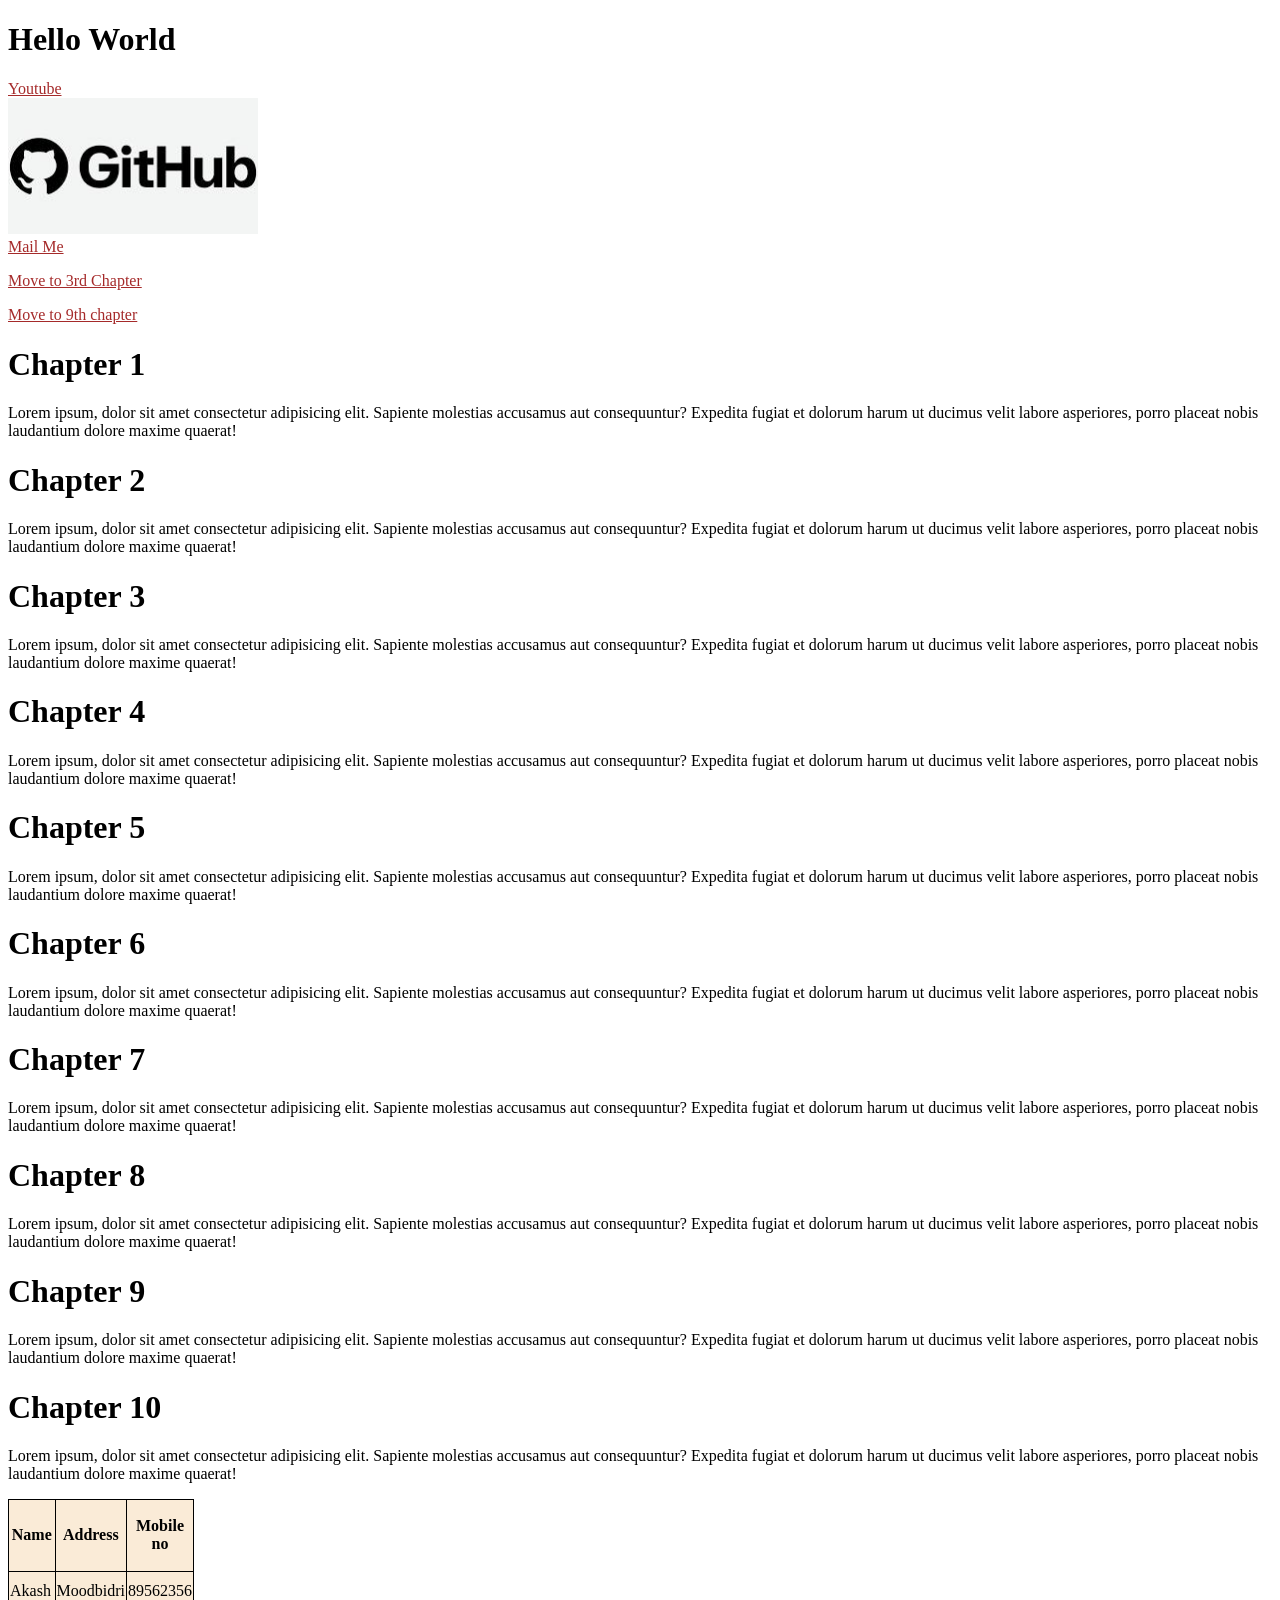
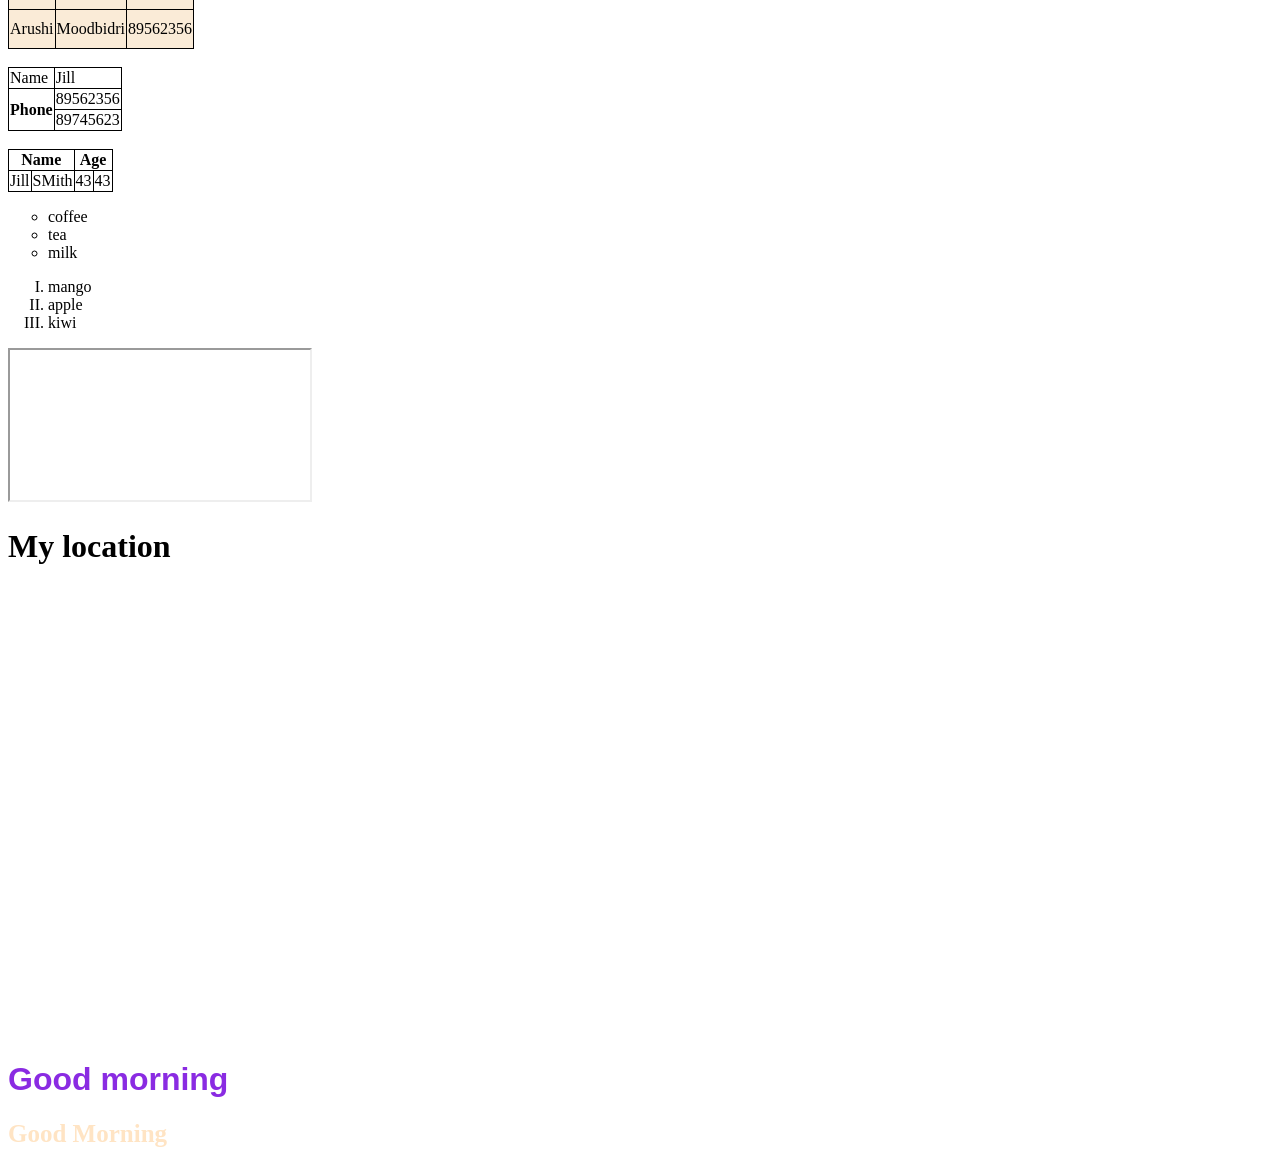
<file: index.html>
<!doctype html>
<html lang="en">
  <head>
    <meta charset="UTF-8" />
    <meta name="viewport" content="width=device-width, initial-scale=1.0" />
    <title>Document</title>
    <link rel="stylesheet" href="style.css">
  </head>
  <body>
<!--Using heading tags-->
<h1>Hello World</h1>
 <!--anchor tag-->
 <a href="https://www.youtube.com/" target="_blank">Youtube </a><br>
 <a href="https://github.com/" target="_blank">
    <img src="assets/github.jpg" alt="Github" width="250px">
 </a><br>
   <a href="mailto:akshatha0817@gmail.com">Mail Me</a>

   <!--using p tag-->
   <p><a href="#c3">Move to 3rd Chapter</a></p>
   <p><a href="#c9">Move to 9th chapter</a></p>
   <h1>Chapter 1</h1>
   <p>Lorem ipsum, dolor sit amet consectetur adipisicing elit. Sapiente molestias accusamus aut consequuntur? Expedita fugiat et dolorum harum ut ducimus velit labore asperiores, porro placeat nobis laudantium dolore maxime quaerat!</p>
   <h1>Chapter 2</h1>
   <p>Lorem ipsum, dolor sit amet consectetur adipisicing elit. Sapiente molestias accusamus aut consequuntur? Expedita fugiat et dolorum harum ut ducimus velit labore asperiores, porro placeat nobis laudantium dolore maxime quaerat!</p>
<h1 id="c3">Chapter 3</h1>
   <p>Lorem ipsum, dolor sit amet consectetur adipisicing elit. Sapiente molestias accusamus aut consequuntur? Expedita fugiat et dolorum harum ut ducimus velit labore asperiores, porro placeat nobis laudantium dolore maxime quaerat!</p>
<h1>Chapter 4</h1>
   <p>Lorem ipsum, dolor sit amet consectetur adipisicing elit. Sapiente molestias accusamus aut consequuntur? Expedita fugiat et dolorum harum ut ducimus velit labore asperiores, porro placeat nobis laudantium dolore maxime quaerat!</p>
<h1>Chapter 5</h1>
   <p>Lorem ipsum, dolor sit amet consectetur adipisicing elit. Sapiente molestias accusamus aut consequuntur? Expedita fugiat et dolorum harum ut ducimus velit labore asperiores, porro placeat nobis laudantium dolore maxime quaerat!</p>
<h1>Chapter 6</h1>
   <p>Lorem ipsum, dolor sit amet consectetur adipisicing elit. Sapiente molestias accusamus aut consequuntur? Expedita fugiat et dolorum harum ut ducimus velit labore asperiores, porro placeat nobis laudantium dolore maxime quaerat!</p>
<h1>Chapter 7</h1>
   <p>Lorem ipsum, dolor sit amet consectetur adipisicing elit. Sapiente molestias accusamus aut consequuntur? Expedita fugiat et dolorum harum ut ducimus velit labore asperiores, porro placeat nobis laudantium dolore maxime quaerat!</p>
<h1>Chapter 8</h1>
   <p>Lorem ipsum, dolor sit amet consectetur adipisicing elit. Sapiente molestias accusamus aut consequuntur? Expedita fugiat et dolorum harum ut ducimus velit labore asperiores, porro placeat nobis laudantium dolore maxime quaerat!</p>
<h1 id="c9">Chapter 9</h1>
   <p>Lorem ipsum, dolor sit amet consectetur adipisicing elit. Sapiente molestias accusamus aut consequuntur? Expedita fugiat et dolorum harum ut ducimus velit labore asperiores, porro placeat nobis laudantium dolore maxime quaerat!</p>
<h1>Chapter 10</h1>
   <p>Lorem ipsum, dolor sit amet consectetur adipisicing elit. Sapiente molestias accusamus aut consequuntur? Expedita fugiat et dolorum harum ut ducimus velit labore asperiores, porro placeat nobis laudantium dolore maxime quaerat!</p>

   <!--table tag-->
   <table style="width:150px; height:150px; background-color: antiquewhite;">
    <tr>
        <th>Name</th>
        <th>Address</th>
        <th>Mobile no</th>
    </tr>
    <tr>
        <td>Akash</td>
        <td>Moodbidri</td>
        <td>89562356</td>
    </tr>
    <tr>
        <td>Arushi</td>
        <td>Moodbidri</td>
        <td>89562356</td>
    </tr>
   </table>
   <br>
   <!--rowspan and colspan-->
   <table>
    <tr>
        <td>Name</td>
        <td>Jill</td>
    </tr>
    <tr>
        <th rowspan="2">Phone</th>
        <td>89562356</td>
    </tr>
    <tr>
        <td>89745623</td>
    </tr>
   </table>
   <br>
   <table>
        <tr>
        <th colspan="2">Name</th>
            <th colspan="2">Age</th>
</tr>
<tr>
    <td>Jill</td>
    <td>SMith</td>
    <td>43</td>
    <td>43</td>
</tr>
    </table>

    <!-- unordered lists:disc square circle none  -->
     <ul type="circle">
        <li>coffee</li>
        <li>tea</li>
        <li>milk</li>
    </ul> 
    <!-- ordered lists:1 A i I  -->
     <ol type="I">
        <li>mango</li>
        <li>apple</li>
        <li>kiwi</li>
    </ol> 
     <!--iframes-->
      <iframe
      src="https://www.youtube.com/embed/oBHik6VyKvE?si=rxHl7b46AE6IoqJD"
    ></iframe>
    <h1>My location</h1>
    <iframe
      src="https://www.google.com/maps/embed?pb=!1m18!1m12!1m3!1d3886.5091714294476!2d74.99315607507812!3d13.06688438725696!2m3!1f0!2f0!3f0!3m2!1i1024!2i768!4f13.1!3m3!1m2!1s0x3ba4aaec8b8e8b7f%3A0x2a0a3346cfd3372f!2sAccelerlab%20Solutions%20Pvt%20Ltd!5e0!3m2!1sen!2sin!4v1793771638393!5m2!1sen!2sin"
      width="600"
      height="450"
      style="border: 0"
      allowfullscreen=""
      loading="lazy"
      referrerpolicy="strict-origin-when-cross-origin"
    ></iframe>

    <h1 class="greeting">Good morning</h1>
    <h1 id="id-example">Good Morning</h1>

    
  </body>
</html>
</file>
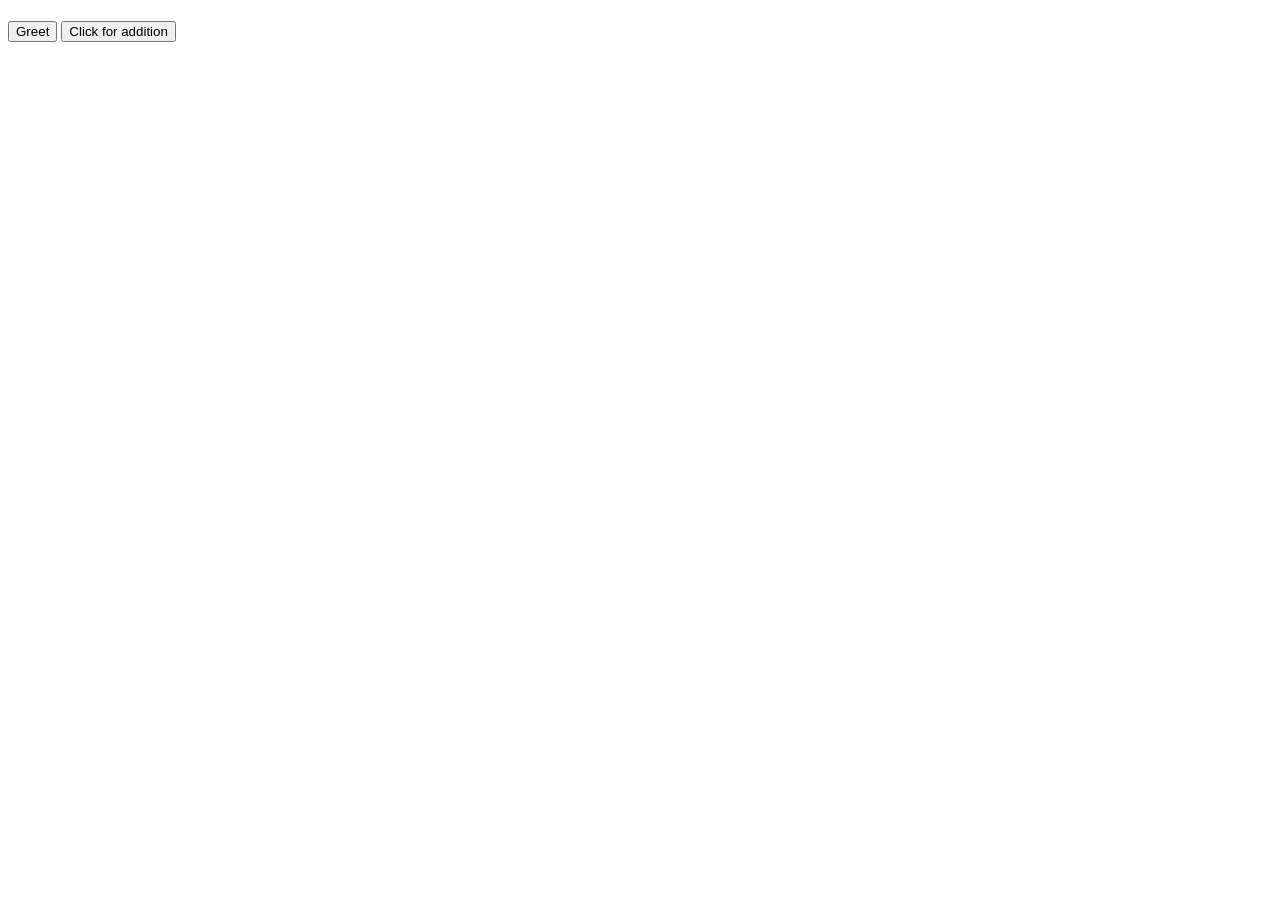
<file: js.html>
<!DOCTYPE html>
<html lang="en">
<head>
    <meta charset="UTF-8">
    <meta name="viewport" content="width=device-width, initial-scale=1.0">
    <title>Document</title>
</head>
<body>
    <h1 id="header"></h1>
    <p id="para"></p>
    <button onclick="greet(`rita`)">Greet</button>
    <button onclick="add(3,5)">Click for addition</button>

    <script>
        // let good="Good";
        // let mrng="Morning";
        // let full=good+" "+mrng;
        // let num1=20;
        // let num2=30;
        // document.getElementById("para").innerHTML=full;
        //  document.getElementById("header").innerHTML=full;
        //  document.getElementById("header").innerHTML=num1+num2;
        function greet(name){
             document.getElementById("header").innerHTML="hello"+" "+name;
        }
        let add=(a,b)=>{
            document.getElementById("header").innerHTML=a+b;
        }
        

    </script>
    <!-- <script src="main.js"></script> -->
</body>
</html>
</file>
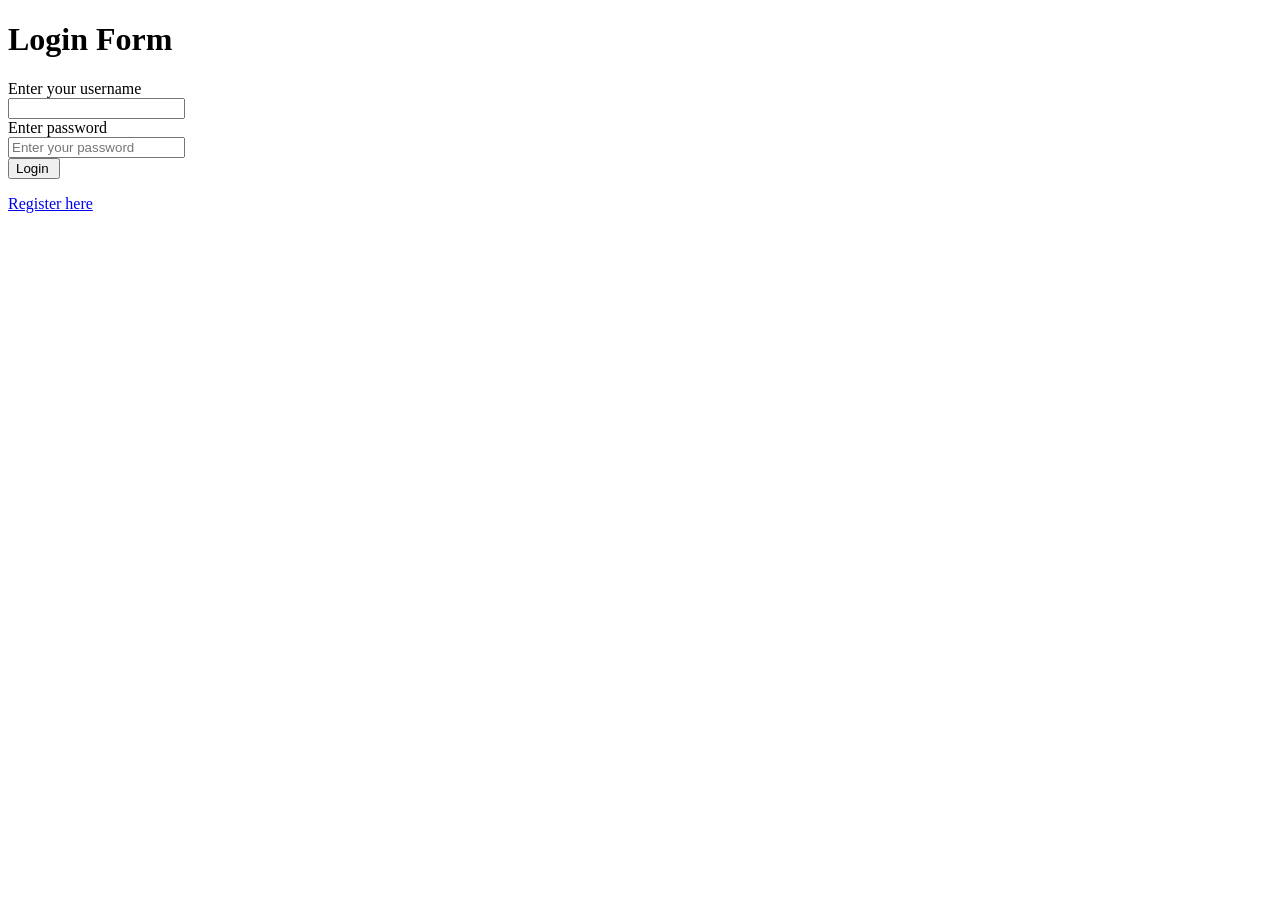
<file: login.html>
<!DOCTYPE html>
<html lang="en">
<head>
    <meta charset="UTF-8">
    <meta name="viewport" content="width=device-width, initial-scale=1.0">
    <title>Document</title>
</head>
<body>
    <form action="welcome.html">
        <h1>Login Form</h1>
        <label>Enter your username</label><br>
        <input ytpe="text" value="" required><br>
        <label>Enter password</label><br>
        <input type="password" value="" placeholder="Enter your password" required><br>
        <input type="submit" value="Login ">
        <a href="register.html"><p>Register here</p></a>
    </form>
    
</body>
</html>
</file>
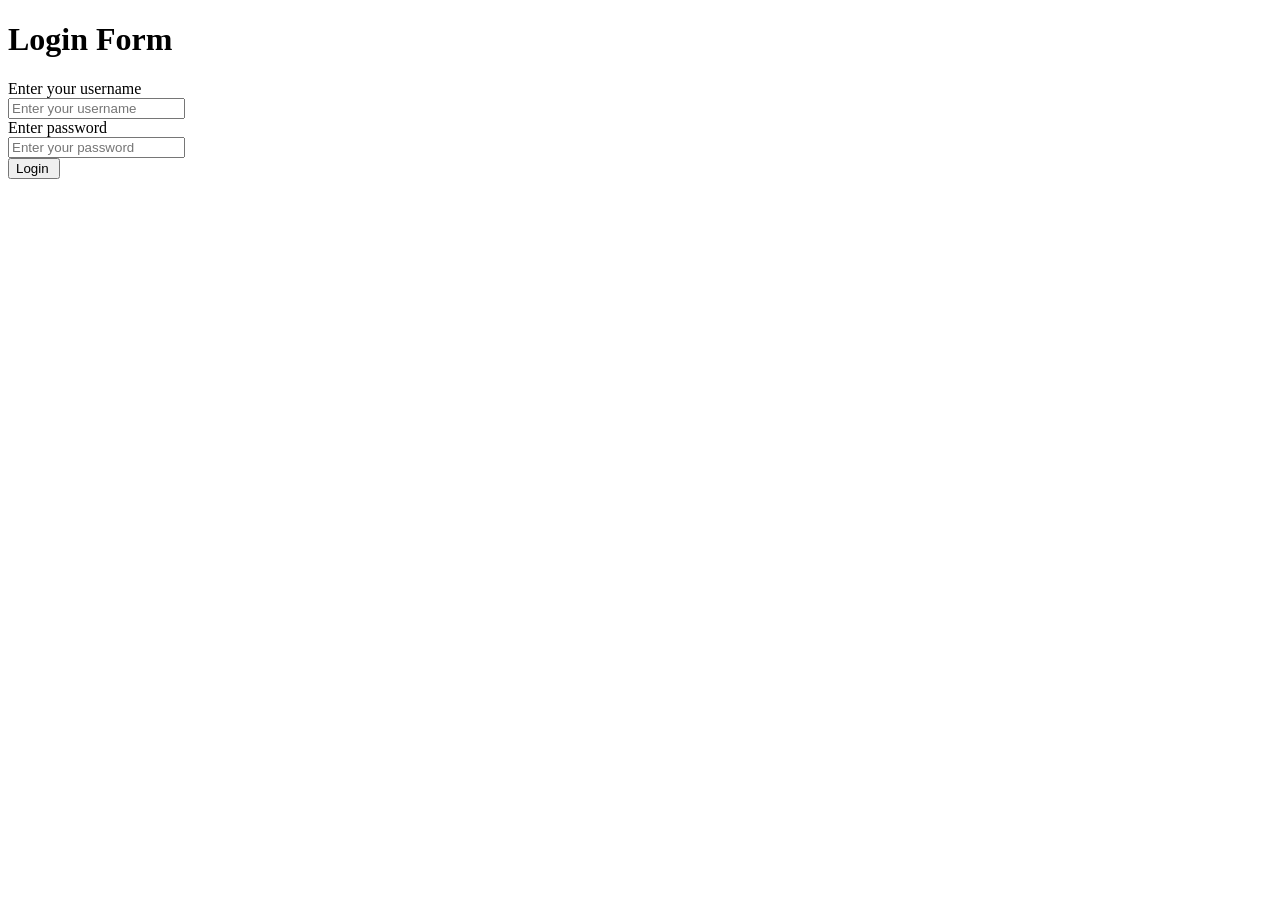
<file: loginform.html>
<!DOCTYPE html>
<html lang="en">
<head>
    <meta charset="UTF-8">
    <meta name="viewport" content="width=device-width, initial-scale=1.0">
    <title>Document</title>
</head>
<body>
     <form onsubmit="login(event)" >
        <h1>Login Form</h1>
        <label>Enter your username</label><br>
        <input type="text" id="username" value="" placeholder="Enter your username" required><br>
        <label>Enter password</label><br>
        <input type="password"  id="password"  value="" placeholder="Enter your password" required><br>
        <input type="submit" value="Login ">
        
    </form>
    <p id="message"></p>
    <script>
        function login(e){
            e.preventDefault();
            let uname=document.getElementById("username").value;
            let password=document.getElementById("password").value;
            if(uname=="akshatha" && password=="aks123"){
                alert("Login successful") 
            }else{
                alert("Login failed")
            }

        }
    </script>
</body>
</html>
</file>
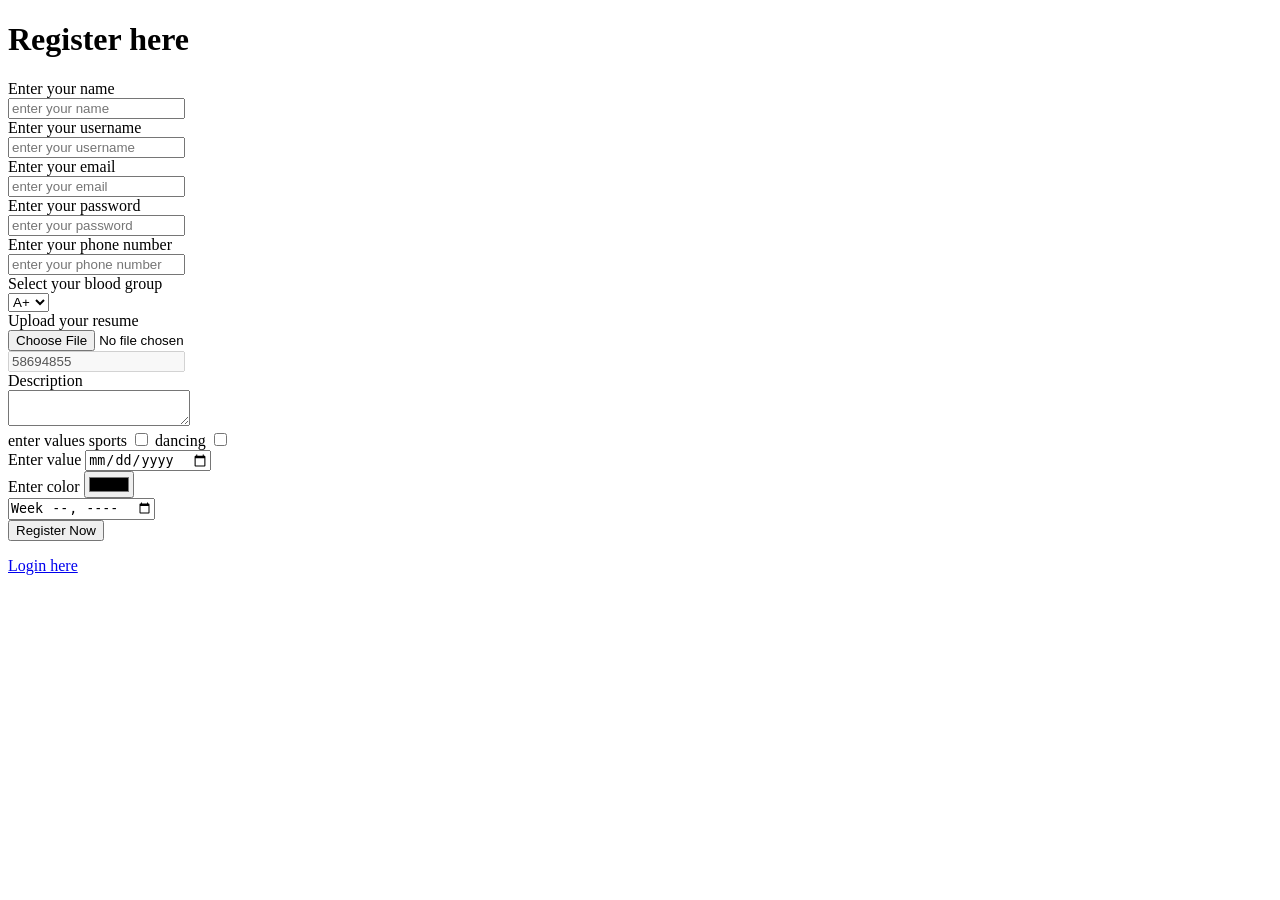
<file: register.html>
<!DOCTYPE html>
<html lang="en">
<head>
    <meta charset="UTF-8">
    <meta name="viewport" content="width=device-width, initial-scale=1.0">
    <title>Document</title>
</head>
<body>
    <form>
        <h1>Register here</h1>
        <label>Enter your name</label><br>
        <input type="text" value="" placeholder="enter your name" required><br>
        <label>Enter your username</label><br>
        <input type="text" value="" placeholder="enter your username" required><br>
        <label>Enter your email</label><br>
        <input type="email" value="" placeholder="enter your email"><br>
        <label>Enter your password</label><br>
        <input type="password" value="" placeholder="enter your password"required><br>
        <label>Enter your phone number</label><br>
        <input type="tel" value="" placeholder="enter your phone number" required><br>
        <label>Select your blood group</label><br>
        <select value="Select your blood group">
            <option>A+</option>
            <option>B+</option>
            <option>O+</option>
        </select>
        <br>
        <label>Upload your resume</label><br>
        <input type="file" value="" required><br>

        <input type="text" value="58694855" required disabled><br>
        <label>Description</label><br>
        <textarea></textarea><br>
        <label>enter values</label>
        <label>sports</label>
        <input type="checkbox" value="">
        <label>dancing</label>
        <input type="checkbox" value=""><br>
        <label>Enter value</label>
        <input type="date" value=""><br>
        <label>Enter color</label>
        <input type="color" value=""><br>
        <input type="week" value=""><br>


        <button type="submit">Register Now</button><br>
        <a href="login.html"><p>Login here</p></a>
    </form>

    
</body>
</html>
</file>
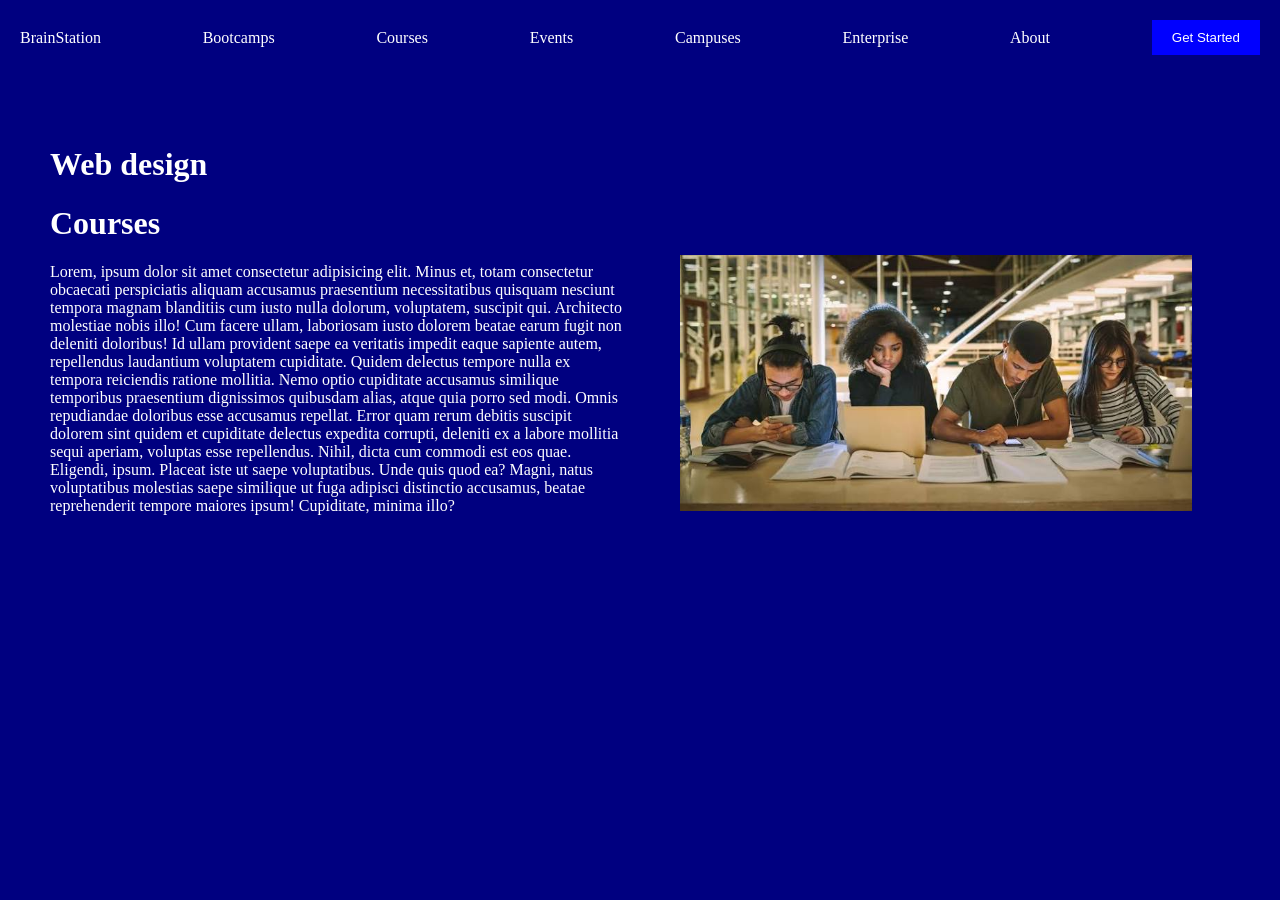
<file: task.html>
<!DOCTYPE html>
<html lang="en">
<head>
    <meta charset="UTF-8">
    <meta name="viewport" content="width=device-width, initial-scale=1.0">
    <title>Document</title>
    <link rel="stylesheet" href="style_task.css">
</head>
<body>
<nav class="links">
    <a href="#">BrainStation</a>
    <a href="#">Bootcamps</a>
    <a href="#">Courses</a>
    <a href="#">Events</a>
    <a href="#">Campuses</a>
    <a href="#">Enterprise</a>
    <a href="#">About</a>
    <button>Get Started</button>
</nav>
<div class="content">
    <h1>Web design</h1>
    <h1>Courses</h1>
    <p>
        Lorem, ipsum dolor sit amet consectetur adipisicing elit. Minus et, totam consectetur obcaecati perspiciatis aliquam accusamus praesentium necessitatibus quisquam nesciunt tempora magnam blanditiis cum iusto nulla dolorum, voluptatem, suscipit qui.
        Architecto molestiae nobis illo! Cum facere ullam, laboriosam iusto dolorem beatae earum fugit non deleniti doloribus! Id ullam provident saepe ea veritatis impedit eaque sapiente autem, repellendus laudantium voluptatem cupiditate.
        Quidem delectus tempore nulla ex tempora reiciendis ratione mollitia. Nemo optio cupiditate accusamus similique temporibus praesentium dignissimos quibusdam alias, atque quia porro sed modi. Omnis repudiandae doloribus esse accusamus repellat.
        Error quam rerum debitis suscipit dolorem sint quidem et cupiditate delectus expedita corrupti, deleniti ex a labore mollitia sequi aperiam, voluptas esse repellendus. Nihil, dicta cum commodi est eos quae.
        Eligendi, ipsum. Placeat iste ut saepe voluptatibus. Unde quis quod ea? Magni, natus voluptatibus molestias saepe similique ut fuga adipisci distinctio accusamus, beatae reprehenderit tempore maiores ipsum! Cupiditate, minima illo?
    </p>
</div>
<div class="image">
    <img src="assets/studying_image.jpeg"/>
</div>

    
</body>
</html>
</file>
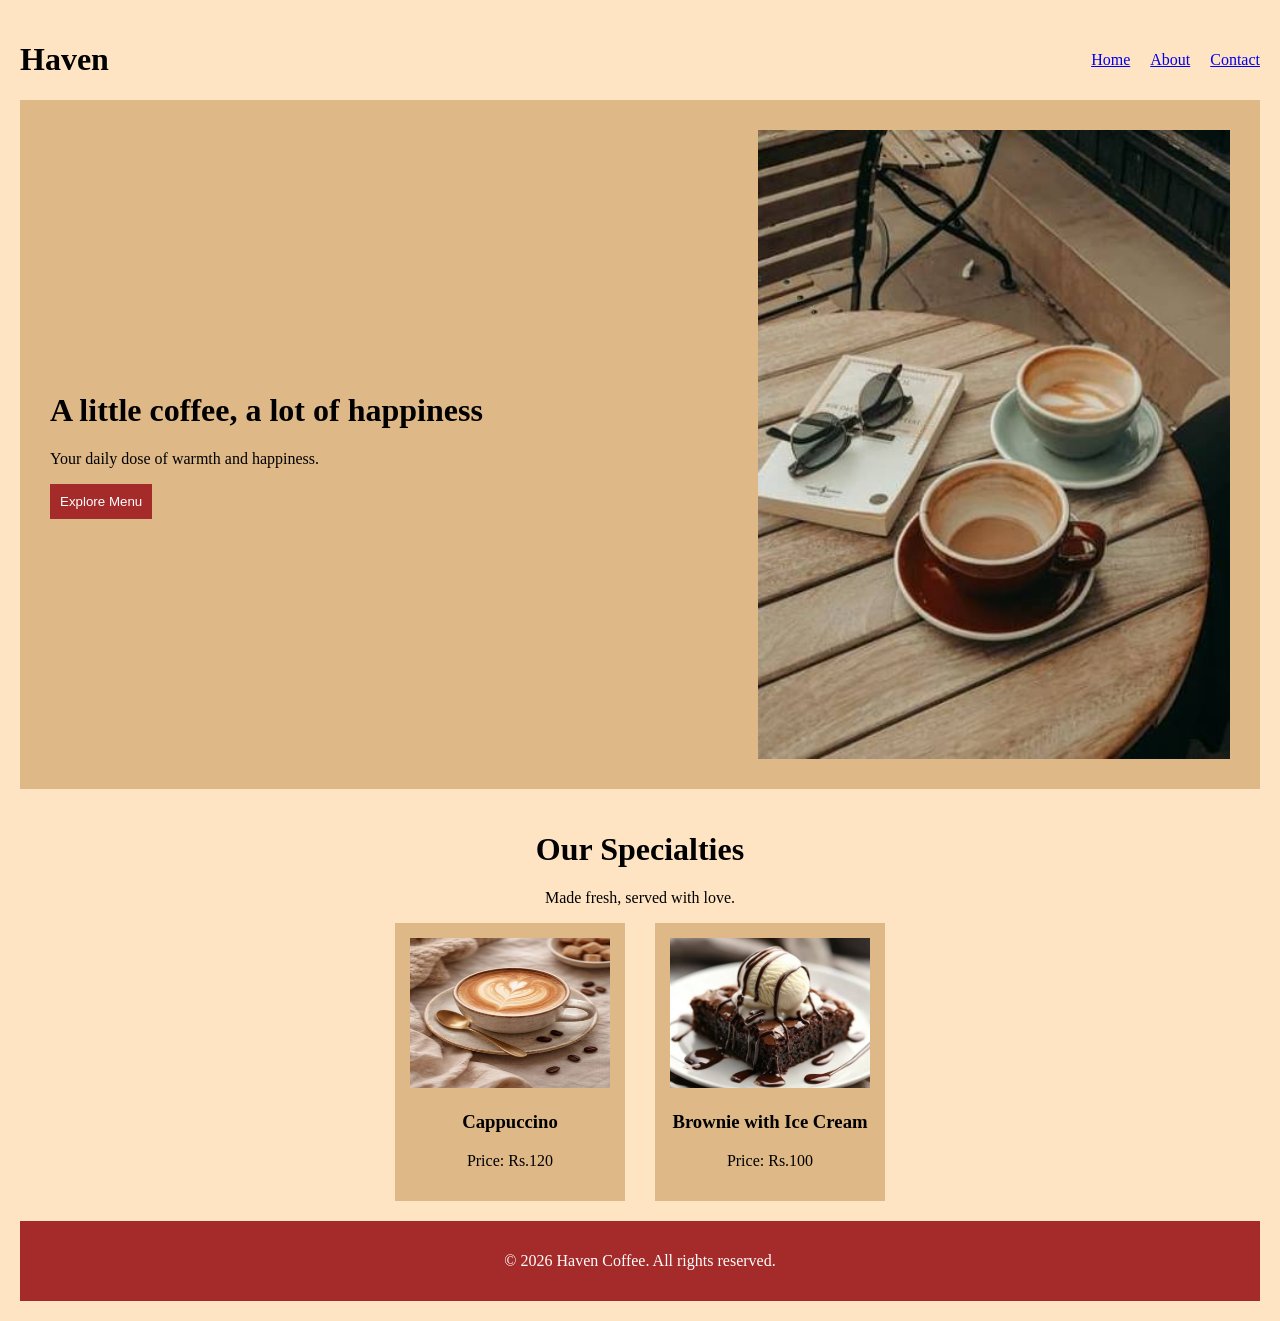
<file: task2.html>
<!DOCTYPE html>
<html lang="en">
<head>
    <meta charset="UTF-8">
    <meta name="viewport" content="width=device-width, initial-scale=1.0">
    <title>Haven Coffee</title>

    <style>
        body {
            background-color: bisque;
            margin: 20px;
        }

        /* Header */
        .header {
            display: flex;
            align-items: center;
            justify-content: space-between;
        }

        nav {
            display: flex;
            gap: 20px;
        }

        /* Hero section */
        .content {
            background-color: burlywood;
            padding: 30px;
            display: flex;
            align-items: center;
            justify-content: space-between;
        }

        .hero_text {
            width: 50%;
        }

        .content img {
            width: 40%;
        }

        button {
            background-color: brown;
            color: white;
            padding: 10px;
            border: none;
        }

        /* Menu section */
        .menu {
            text-align: center;
            padding: 20px;
        }

        .products {
            display: flex;
            justify-content: center;
            gap: 30px;
        }

        .card {
            background-color: burlywood;
            padding: 15px;
            width: 200px;
        }

        .card img {
            width: 100%;
            height: 150px;
        }

        /* Footer */
        footer {
            background-color: brown;
            color: white;
            text-align: center;
            padding: 15px;
        }

    </style>
</head>

<body>

    <header class="header">
        <h1>Haven</h1>

        <nav>
            <a href="#">Home</a>
            <a href="#">About</a>
            <a href="#">Contact</a>
        </nav>
    </header>

    <div class="content">

        <div class="hero_text">
            <h1>A little coffee, a lot of happiness</h1>
            <p>Your daily dose of warmth and happiness.</p>
            <button>Explore Menu</button>
        </div>

        <img src="assets/coffee.jpeg" alt="Coffee">

    </div>

    <div class="menu">

        <h1>Our Specialties</h1>
        <p>Made fresh, served with love.</p>

        <div class="products">

            <div class="card">
                <img src="assets/coffee_menu.jpg" alt="Cappuccino">
                <h3>Cappuccino</h3>
                <p>Price: Rs.120</p>
            </div>

            <div class="card">
                <img src="assets/brownie.jpeg" alt="Brownie">
                <h3>Brownie with Ice Cream</h3>
                <p>Price: Rs.100</p>
            </div>

        </div>

    </div>

    <footer>
        <p>© 2026 Haven Coffee. All rights reserved.</p>
    </footer>

</body>
</html>
</file>
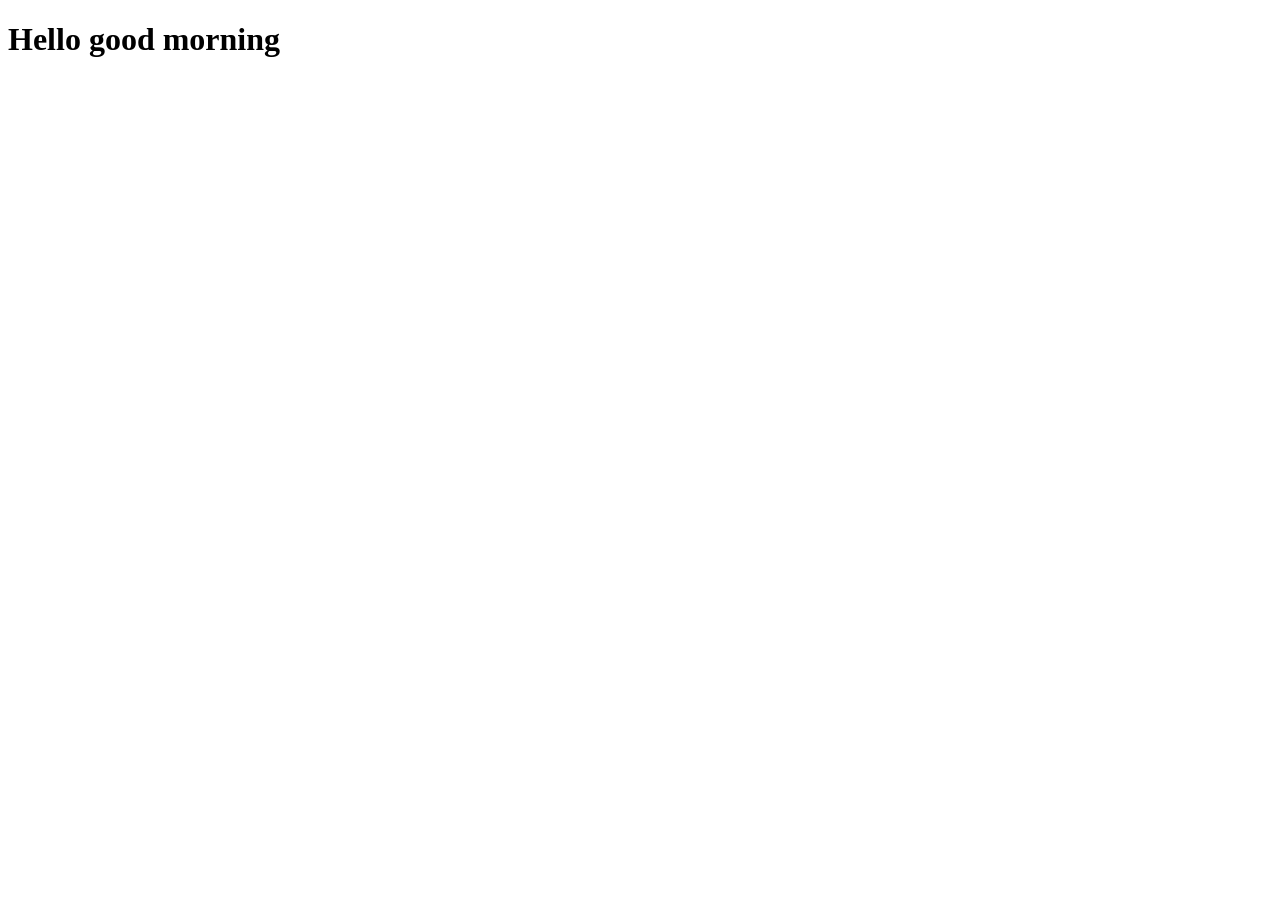
<file: welcome.html>
<!DOCTYPE html>
<html lang="en">
<head>
    <meta charset="UTF-8">
    <meta name="viewport" content="width=device-width, initial-scale=1.0">
    <title>Document</title>
</head>
<body>
    <h1>Hello good morning</h1>
</body>
</html>
</file>
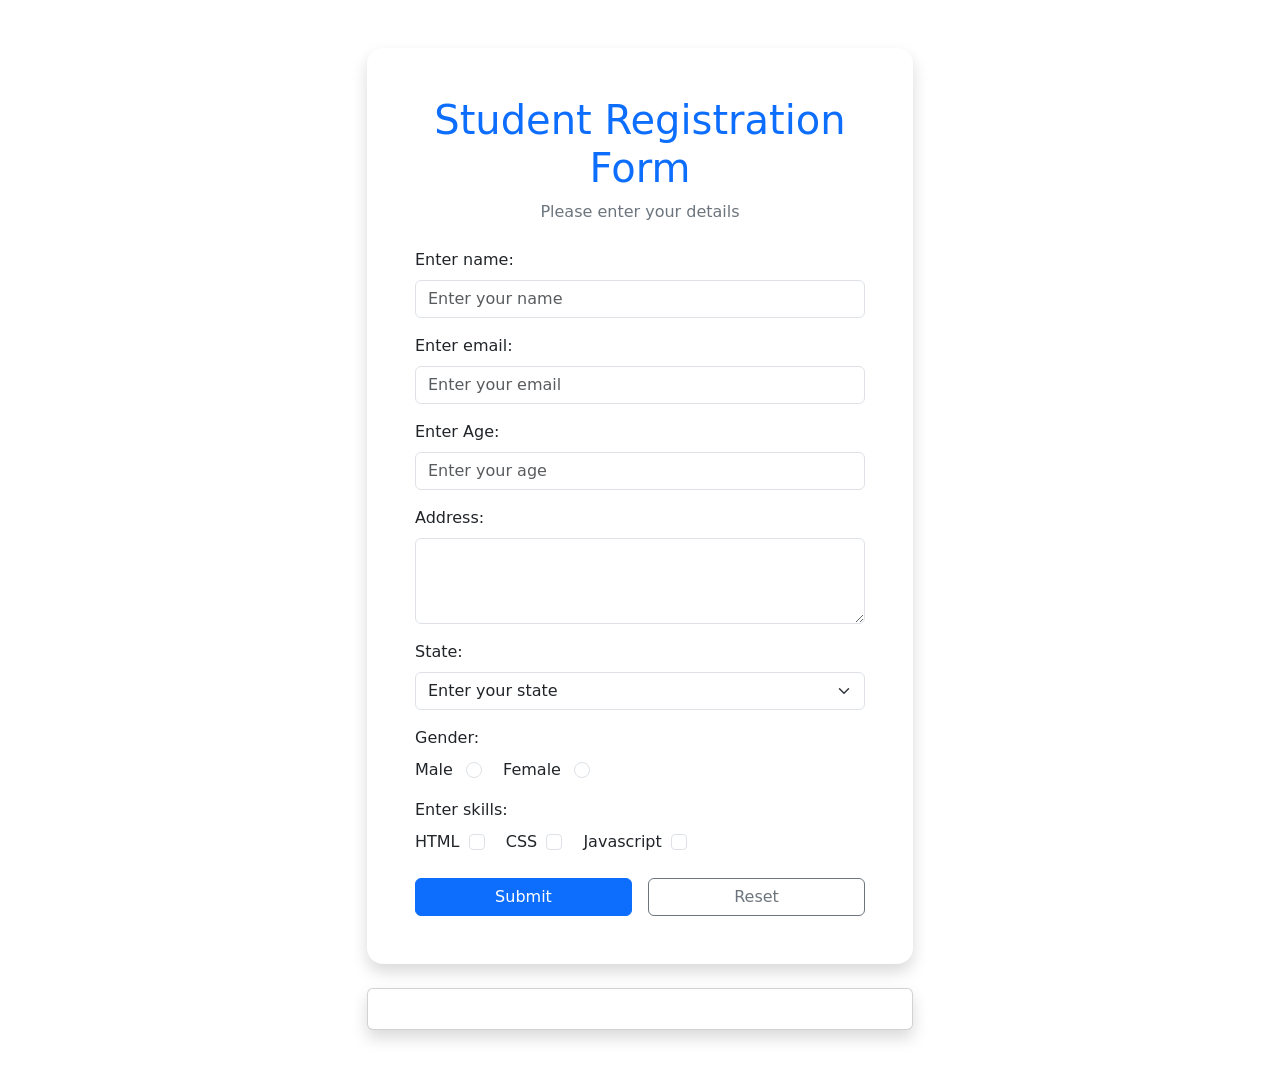
<file: tasks/student_registration.html>
<!DOCTYPE html>
<html lang="en">
<head>
    <meta charset="UTF-8">
    <meta name="viewport" content="width=device-width, initial-scale=1.0">
    <title>Student Registration</title>

    <link href="https://cdn.jsdelivr.net/npm/bootstrap@5.3.3/dist/css/bootstrap.min.css" rel="stylesheet">
</head>

<body class="bg-">

    <div class="container py-5">

    <div class="row justify-content-center">
    <div class="col-md-2 col-lg-6">

    <div class="card shadow border-0 rounded-4">

    <div class="card-body p-4 p-md-5">

        <h1 class="text-primary text-center mb-2">
            Student Registration Form
        </h1>

        <p class="text-secondary text-center mb-4">
            Please enter your details
        </p>

        <form onsubmit="register(event)">

            <label class="form-label">Enter name:</label>
            <input type="text" class="form-control mb-3" placeholder="Enter your name" id="name" required>

            <label class="form-label">Enter email:</label>
            <input type="email" class="form-control mb-3" placeholder="Enter your email" id="email" required>

            <label class="form-label">Enter Age:</label>
            <input type="number" class="form-control mb-3" value="" placeholder="Enter your age" id="age" required>

            <label class="form-label">Address:</label>
            <textarea class="form-control mb-3" id="address" rows="3" required></textarea>

            <label class="form-label">State:</label>
            <select class="form-select mb-3" id="state" required>
                <option value="">Enter your state</option>
                <option value="Karnataka">Karnataka</option>
                <option value="Kerala">Kerala</option>
                <option value="Maharastra">Maharastra</option>
            </select>

            <label class="form-label d-block">Gender:</label>

            <div class="mb-3">
                <label class="form-check-label me-2">Male</label>
                <input class="form-check-input me-3" type="radio" value="male" name="gender" required>

                <label class="form-check-label me-2">Female</label>
                <input class="form-check-input" type="radio" value="female" name="gender" required>
            </div>

            <label class="form-label d-block">Enter skills:</label>

                <div class="mb-4">
                <label class="form-check-label me-1">HTML</label>
                <input class="form-check-input me-3" type="checkbox" value="HTML" name="skills">

                <label class="form-check-label me-1">CSS</label>
                <input class="form-check-input me-3" type="checkbox" value="CSS" name="skills">

                <label class="form-check-label me-1">Javascript</label>
                <input class="form-check-input" type="checkbox" value="Javascript" name="skills">
                </div>

                <div class="d-flex gap-3">
                    <button type="submit" class="btn btn-primary w-50">
                        Submit
                    </button>

                 <button type="reset" class="btn btn-outline-secondary w-50">
                        Reset
                </button>
            </div>

            </form>

            </div>
            </div>

            <div class="mt-4">
                <div class="card shadow">
                <div class="card-body">
                <h3 id="header"></h1>
               <div id="studentDetails"></div>
                </div>
                </div>
                </div>

            </div>
        </div>
    </div>

    <script src="registration.js"></script>
</body>
</html>
</file>
<file: style.css>
a:link{
    color: brown;
}
a:visited{
    color:palevioletred;
}
a:hover{
    color: darkgreen;
}
a:active{
    color:dodgerblue;
}
html{
    scroll-behavior: smooth;
}
table,th,td{
    border: 1px solid black;
    border-collapse: collapse;
}
.greeting{
    color: blueviolet;
    font-family: 'Lucida Sans', 'Lucida Sans Regular', 'Lucida Grande', 'Lucida Sans Unicode', Geneva, Verdana, sans-serif;
}
#id-example{
    color:bisque;
    font-size: 25px;
}
</file>
<file: style_task.css>
body {
    margin: 0;
    background-color: navy;
    color: white;
}

.links {
    display: flex;
    justify-content: space-between;
    align-items: center;
    padding: 20px;
}

.links a {
    color: white;
    text-decoration: none;
}

button {
    background-color: blue;
    color: white;
    padding: 10px 20px;
    border: none;
}

.content {
    display: inline-block;
    width: 45%;
    margin: 50px;
}

.image {
    display: inline-block;
    width: 40%;
}

.image img {
    width: 100%;
}
</file>
